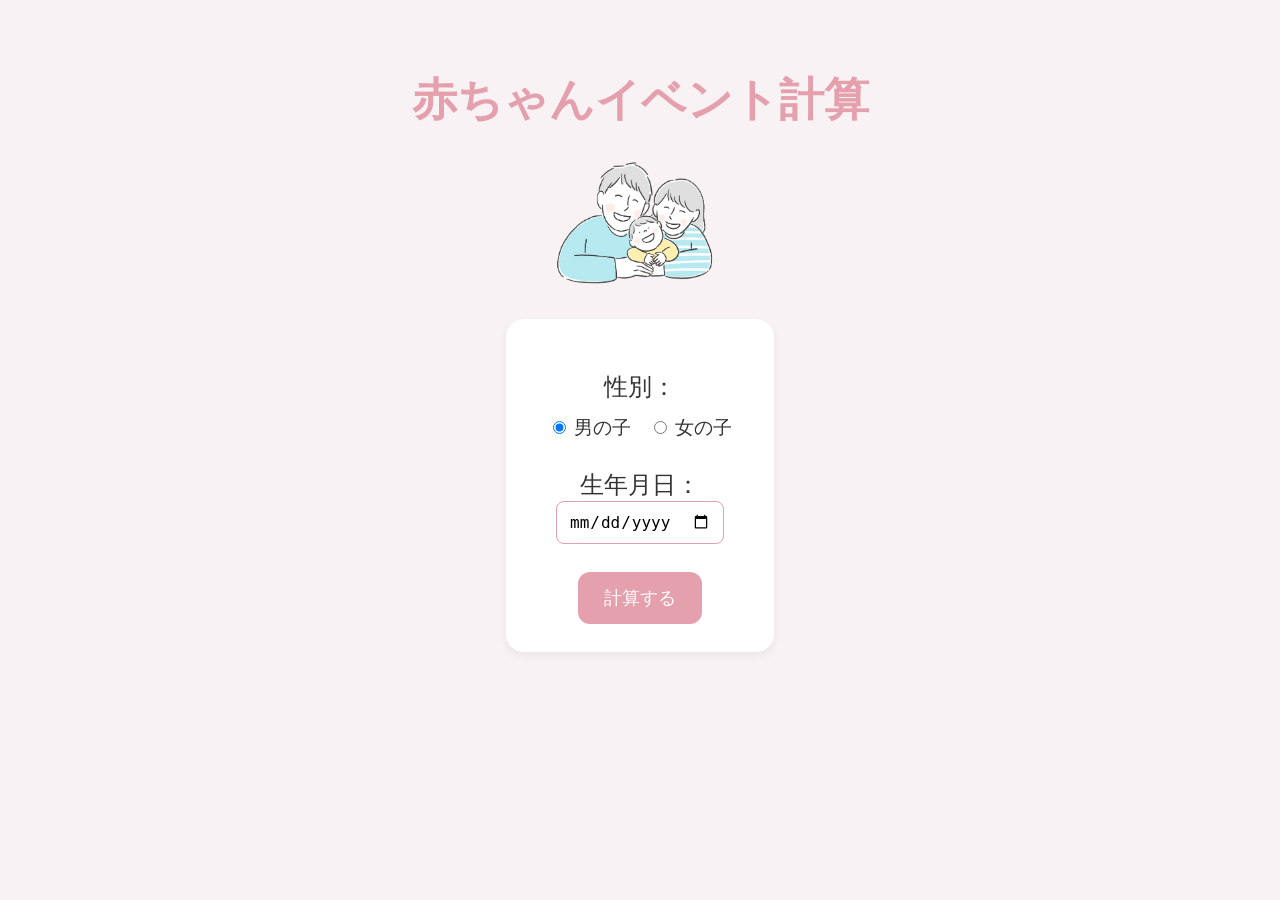
<file: index.html>
<!DOCTYPE html>
<html lang="ja">
<head>
  <meta charset="UTF-8">
  <meta name="viewport" content="width=device-width, initial-scale=1.0">
  <meta name="description" content="赤ちゃんのイベントを計算するwebアプリです。">
  <title>赤ちゃんイベント計算</title>
  <link rel="stylesheet" href="css/style.css">
</head>
<body>
  <main class="container">
    <h1 class="page-title">赤ちゃんイベント計算</h1>

    <img src="images/family_illust.png" alt="家族のイラスト" class="main-image">

    <section class="form-card">
      <form id="eventForm">
        <div class="form-group">
          <p class="label">性別：</p>
          <label class="radio-label">
            <input type="radio" name="gender" value="boy" checked>
            男の子
          </label>
          <label class="radio-label">
            <input type="radio" name="gender" value="girl">
            女の子
          </label>
        </div>

        <div class="form-group">
          <label for="birthday" class="label">生年月日：</label>
          <input type="date" id="birthday" required>
        </div>

        <button type="submit" class="main-button">計算する</button>
      </form>
    </section>
  </main>

  <script src="js/script.js"></script>
</body>
</html>
</file>
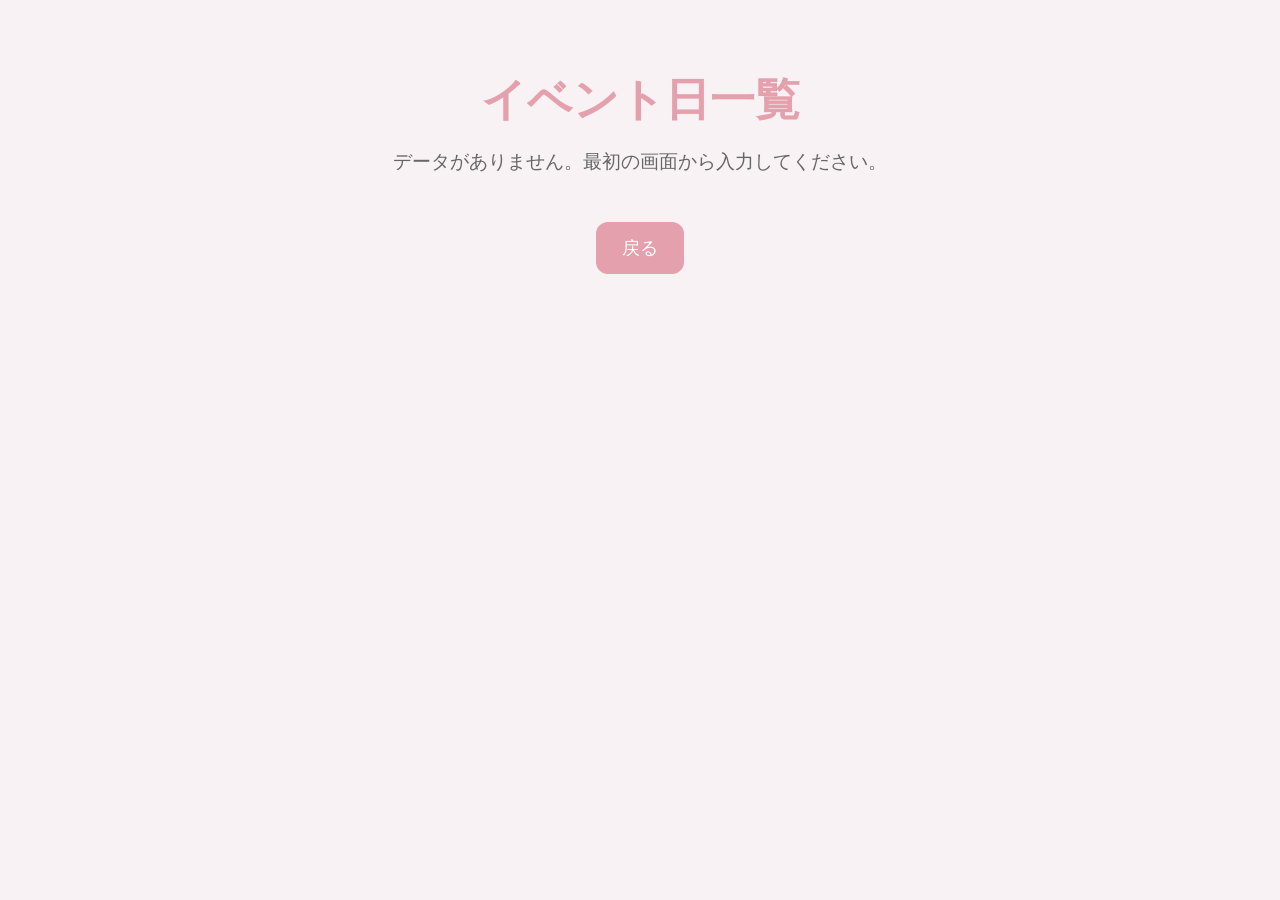
<file: result.html>
<!DOCTYPE html>
<html lang="ja">
<head>
  <meta charset="UTF-8">
  <meta name="viewport" content="width=device-width, initial-scale=1.0">
  <title>イベント日一覧</title>
  <link rel="stylesheet" href="css/style.css">
</head>
<body>
  <main class="container">
    <h1 class="page-title">イベント日一覧</h1>

    <div id="result"></div>

    <div class="back-area">
      <a href="index.html" class="back-button">戻る</a>
    </div>
  </main>

  <script src="js/script.js"></script>
</body>
</html>
</file>
<file: css/style.css>
body {
  margin: 0;
  font-family: "Zen Maru Gothic", "Hiragino Kaku Gothic proN", "メイリオ", sans-serif;
  background-color: #f8f2f4;
  color: #333;
}

.container {
  max-width: 700px;
  margin: 0 auto;
  padding: 40px 20px 80px;
  text-align: center;
}

.page-title {
  color: #e4a0ac;
  font-size: 2.8rem;
  margin-bottom: 0px;
}

.main-image {
  width: 250px;
  max-width: 100%;
  margin-bottom: 0px;
}

.form-card {
  width: 220px;
  margin: 0 auto;
  background: #fff;
  border-radius: 18px;
  padding: 28px 24px;
  box-shadow: 0 4px 10px rgba(0, 0, 0, 0.06);
}

.form-group {
  margin-bottom: 28px;
}

.label {
  font-size: 1.5rem;
  margin-bottom: 12px;
}

.radio-label {
  font-size: 1.2rem;
  margin: 0 6px;
}

input[type="date"] {
  padding: 10px 12px;
  font-size: 1rem;
  border: 1px solid #e4a0ac;
  border-radius: 8px;
  background: #fff;
}

.main-button,
.back-button {
  display: inline-block;
  background-color: #e4a0ac;
  color: #fff;
  text-decoration: none;
  border: none;
  border-radius: 12px;
  padding: 14px 26px;
  font-size: 1.1rem;
  cursor: pointer;
}

.main-button:hover,
.back-button:hover {
  opacity: 0.9;
}

#result {
  display: flex;
  flex-direction: column;
  align-items: center;
  gap: 16px;
}

.event-card {
  width: 320px;
  background: #fff;
  border-radius: 18px;
  padding: 22px 20px;
  box-shadow: 0 4px 10px rgba(0, 0, 0, 0.06);
}

.event-card h2 {
  margin: 0 0 12px;
  font-size: 1.2rem;
  color: #111;
}

.event-date {
  font-size: 1.2rem;
  margin: 0 0 12px;
}

.event-detail {
  margin: 0;
  color: #777;
  line-height: 1.8;
  font-size: 1rem;
}

.back-area {
  margin-top: 28px;
}

.message {
  font-size: 1.2rem;
  color: #666;
}
</file>
